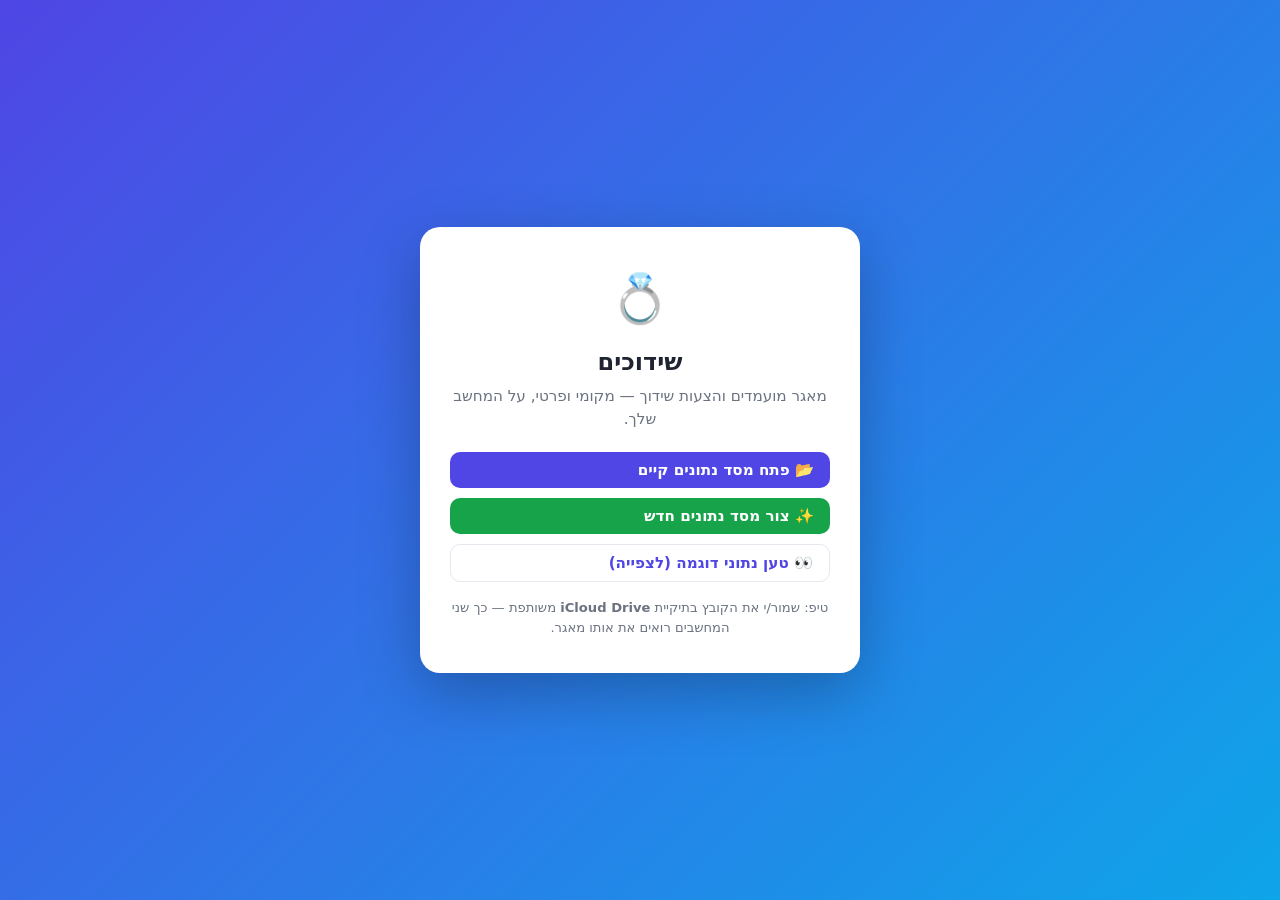
<file: docs/index.html>
<!DOCTYPE html>
<html lang="he" dir="rtl">
<head>
  <meta charset="utf-8">
  <meta name="viewport" content="width=device-width, initial-scale=1">
  <title>שידוכים</title>
  <meta name="robots" content="noindex, nofollow">
  <link rel="stylesheet" href="style.css">
</head>
<body>

  <!-- start screen: open / create a local data file -->
  <div id="start" class="gate">
    <div class="gate-card" style="max-width:440px">
      <div class="logo">💍</div>
      <h1>שידוכים</h1>
      <p>מאגר מועמדים והצעות שידוך — מקומי ופרטי, על המחשב שלך.</p>
      <div style="display:flex;flex-direction:column;gap:10px;margin-top:8px">
        <button id="btn-open" class="btn">📂 פתח מסד נתונים קיים</button>
        <button id="btn-new" class="btn ok">✨ צור מסד נתונים חדש</button>
        <button id="btn-resume" class="btn secondary hidden"></button>
        <button id="btn-demo" class="btn ghost">👀 טען נתוני דוגמה (לצפייה)</button>
        <input id="open-fallback" type="file" accept=".json" class="hidden">
      </div>
      <div id="start-note" class="subtle" style="margin-top:16px;font-size:.82rem"></div>
    </div>
  </div>

  <!-- app -->
  <div id="app" class="hidden">
    <nav class="nav">
      <div class="nav-inner">
        <span class="brand">💍 שידוכים</span>
        <button class="tab active" data-view="candidates">מועמדים</button>
        <button class="tab" data-view="matches">שידוכים</button>
        <button class="tab" data-view="ai">התאמות</button>
        <button class="tab" data-view="todo">אנשים להוסיף</button>
        <button class="tab" data-view="tasks">משימות</button>
        <span class="spacer"></span>
        <span id="save-status" class="subtle" style="color:#eef2ff;font-size:.82rem"></span>
        <button id="reload-btn" class="tab hidden">🔄 רענן</button>
        <button id="admin-toggle" class="tab">🔧 ניהול</button>
        <button id="close-btn" class="tab">✕ סגור</button>
      </div>
    </nav>
    <div class="container" id="main"></div>
  </div>

  <div id="modal-root"></div>
  <div id="toast" class="toast"></div>

  <script src="vendor/jszip.min.js"></script>
  <script src="vendor/xlsx.full.min.js"></script>
  <script src="parser.js"></script>
  <script src="app.js"></script>
</body>
</html>
</file>
<file: docs/style.css>
:root {
  --bg: #f4f6fb; --card: #fff; --ink: #1f2430; --muted: #6b7280; --line: #e6e8ef;
  --brand: #4f46e5; --brand-dark: #4338ca; --accent: #0ea5e9; --ok: #16a34a;
  --warn: #d97706; --danger: #dc2626; --gold: #eab308;
  --radius: 14px; --shadow: 0 1px 2px rgba(16,24,40,.06), 0 8px 24px rgba(16,24,40,.06);
}
* { box-sizing: border-box; }
html, body { margin: 0; }
body {
  font-family: "Segoe UI", "Assistant", "Rubik", system-ui, -apple-system, Arial, sans-serif;
  background: var(--bg); color: var(--ink); direction: rtl; line-height: 1.55;
}
a { color: var(--brand); text-decoration: none; }
a:hover { text-decoration: underline; }
button { font-family: inherit; }
.hidden { display: none !important; }

/* ---- login gate ---- */
.gate {
  min-height: 100vh; display: flex; align-items: center; justify-content: center; padding: 20px;
  background: linear-gradient(135deg, #4f46e5, #0ea5e9);
}
.gate-card {
  background: #fff; border-radius: 20px; box-shadow: 0 20px 60px rgba(0,0,0,.25);
  padding: 34px 30px; width: 100%; max-width: 380px; text-align: center;
}
.gate-card .logo { font-size: 3rem; }
.gate-card h1 { margin: 8px 0 4px; font-size: 1.5rem; }
.gate-card p { color: var(--muted); margin: 0 0 20px; font-size: .95rem; }
.gate-card input { text-align: center; font-size: 1.1rem; }
.gate-err { color: var(--danger); font-weight: 600; margin-top: 12px; min-height: 20px; font-size: .9rem; }

/* ---- top bar ---- */
.nav { background: linear-gradient(135deg, var(--brand), var(--brand-dark)); color: #fff; box-shadow: var(--shadow); }
.nav-inner { max-width: 1180px; margin: 0 auto; padding: 0 18px; display: flex; align-items: center; gap: 6px; height: 60px; flex-wrap: wrap; }
.brand { font-weight: 800; font-size: 1.2rem; color: #fff; margin-inline-end: 10px; }
.tab { color: #eef2ff; padding: 8px 12px; border-radius: 9px; font-weight: 600; font-size: .95rem; cursor: pointer; background: none; border: 0; }
.tab:hover { background: rgba(255,255,255,.14); }
.tab.active { background: rgba(255,255,255,.22); }
.nav .spacer { flex: 1; }

.container { max-width: 1180px; margin: 22px auto; padding: 0 18px; }

h1 { font-size: 1.5rem; margin: 0 0 4px; }
h2 { font-size: 1.2rem; margin: 0 0 12px; }
.page-head { display: flex; align-items: center; gap: 12px; margin-bottom: 18px; flex-wrap: wrap; }
.page-head .spacer { flex: 1; }
.subtle { color: var(--muted); font-size: .92rem; }

/* ---- buttons ---- */
.btn { display: inline-flex; align-items: center; gap: 6px; cursor: pointer; background: var(--brand);
  color: #fff; border: 0; border-radius: 10px; padding: 9px 16px; font-size: .95rem; font-weight: 600;
  transition: filter .15s, transform .02s; }
.btn:hover { filter: brightness(1.06); }
.btn:active { transform: translateY(1px); }
.btn.secondary { background: #eef0f6; color: var(--ink); }
.btn.ghost { background: transparent; color: var(--brand); border: 1px solid var(--line); }
.btn.ok { background: var(--ok); } .btn.warn { background: var(--warn); } .btn.danger { background: var(--danger); }
.btn.sm { padding: 5px 10px; font-size: .82rem; border-radius: 8px; }
.btn:disabled { opacity: .5; cursor: default; }

/* ---- cards / grid ---- */
.card { background: var(--card); border: 1px solid var(--line); border-radius: var(--radius); box-shadow: var(--shadow); padding: 18px; margin-bottom: 18px; }
.grid { display: grid; grid-template-columns: repeat(auto-fill, minmax(230px, 1fr)); gap: 16px; }
.c-card { background: var(--card); border: 1px solid var(--line); border-radius: var(--radius); box-shadow: var(--shadow); overflow: hidden; display: flex; flex-direction: column; cursor: pointer; transition: transform .12s, box-shadow .12s; }
.c-card:hover { transform: translateY(-3px); box-shadow: 0 12px 30px rgba(16,24,40,.12); }
.c-photo { height: 170px; display: flex; align-items: center; justify-content: center; font-size: 3rem; color: #b9c0d4; background: linear-gradient(135deg,#eef1f8,#e3e8f5); background-size: cover; background-position: center; position: relative; }
.c-body { padding: 12px 14px 14px; display: flex; flex-direction: column; gap: 3px; }
.c-name { font-weight: 700; font-size: 1.05rem; }
.c-meta { color: var(--muted); font-size: .88rem; }
.badges { display: flex; gap: 6px; position: absolute; top: 8px; inset-inline-start: 8px; }
.pill { font-size: .72rem; font-weight: 700; padding: 3px 8px; border-radius: 999px; background: rgba(255,255,255,.92); color: var(--ink); box-shadow: var(--shadow); }
.pill.vip { background: var(--gold); color: #3a2e00; }
.pill.takiru { background: var(--accent); color: #002536; }
.pill.gender-male { background: #dbeafe; color: #1e40af; }
.pill.gender-female { background: #fce7f3; color: #9d174f; }

/* ---- filters / forms ---- */
.filters { display: grid; grid-template-columns: repeat(auto-fit, minmax(140px, 1fr)); gap: 10px; align-items: end; }
label.field { display: flex; flex-direction: column; gap: 4px; font-size: .85rem; color: var(--muted); font-weight: 600; }
input, select, textarea { font-family: inherit; font-size: .95rem; color: var(--ink); border: 1px solid var(--line); border-radius: 9px; padding: 8px 10px; background: #fff; width: 100%; }
input:focus, select:focus, textarea:focus { outline: 2px solid var(--brand); outline-offset: -1px; }
textarea { min-height: 90px; resize: vertical; }
.form-grid { display: grid; grid-template-columns: 1fr 1fr; gap: 14px; }
.form-grid .full { grid-column: 1 / -1; }
@media (max-width: 640px) { .form-grid { grid-template-columns: 1fr; } }

/* ---- tables ---- */
table { width: 100%; border-collapse: collapse; }
th, td { padding: 10px 12px; text-align: start; border-bottom: 1px solid var(--line); vertical-align: middle; }
th { color: var(--muted); font-size: .85rem; font-weight: 700; }
tr:hover td { background: #fafbff; }

/* ---- detail ---- */
.kv { display: grid; grid-template-columns: auto 1fr; gap: 6px 16px; }
.kv dt { color: var(--muted); font-weight: 600; }
.kv dd { margin: 0; }
.prose { white-space: pre-wrap; line-height: 1.7; }
.score { font-weight: 800; border-radius: 8px; padding: 2px 8px; font-size: .85rem; color: #fff; background: var(--muted); }
.score.high { background: var(--ok); } .score.mid { background: var(--warn); } .score.low { background: var(--danger); }

/* ---- modal ---- */
.modal-bg { position: fixed; inset: 0; background: rgba(16,24,40,.55); display: flex; align-items: flex-start; justify-content: center; padding: 30px 16px; z-index: 50; overflow-y: auto; }
.modal { background: #fff; border-radius: 16px; box-shadow: 0 30px 80px rgba(0,0,0,.35); width: 100%; max-width: 680px; }
.modal-head { display: flex; align-items: center; gap: 10px; padding: 16px 20px; border-bottom: 1px solid var(--line); position: sticky; top: 0; background: #fff; border-radius: 16px 16px 0 0; }
.modal-head .spacer { flex: 1; }
.modal-body { padding: 20px; }
.x { cursor: pointer; border: 0; background: #eef0f6; border-radius: 8px; width: 32px; height: 32px; font-size: 1.1rem; }

/* ---- misc ---- */
.chips { display: flex; gap: 8px; flex-wrap: wrap; }
.chip { background: #eef0f6; border-radius: 999px; padding: 4px 12px; font-size: .85rem; cursor: pointer; border: 0; }
.chip.active { background: var(--brand); color: #fff; }
.empty { text-align: center; color: var(--muted); padding: 48px 20px; }
.toast { position: fixed; bottom: 20px; inset-inline-start: 50%; transform: translateX(50%); background: var(--ink); color: #fff; padding: 12px 20px; border-radius: 10px; box-shadow: var(--shadow); z-index: 100; font-weight: 600; opacity: 0; transition: opacity .2s; }
.toast.show { opacity: 1; }
hr { border: 0; border-top: 1px solid var(--line); margin: 16px 0; }
.inline { display: inline; }
.row-actions { display: flex; gap: 6px; flex-wrap: wrap; }
</file>
